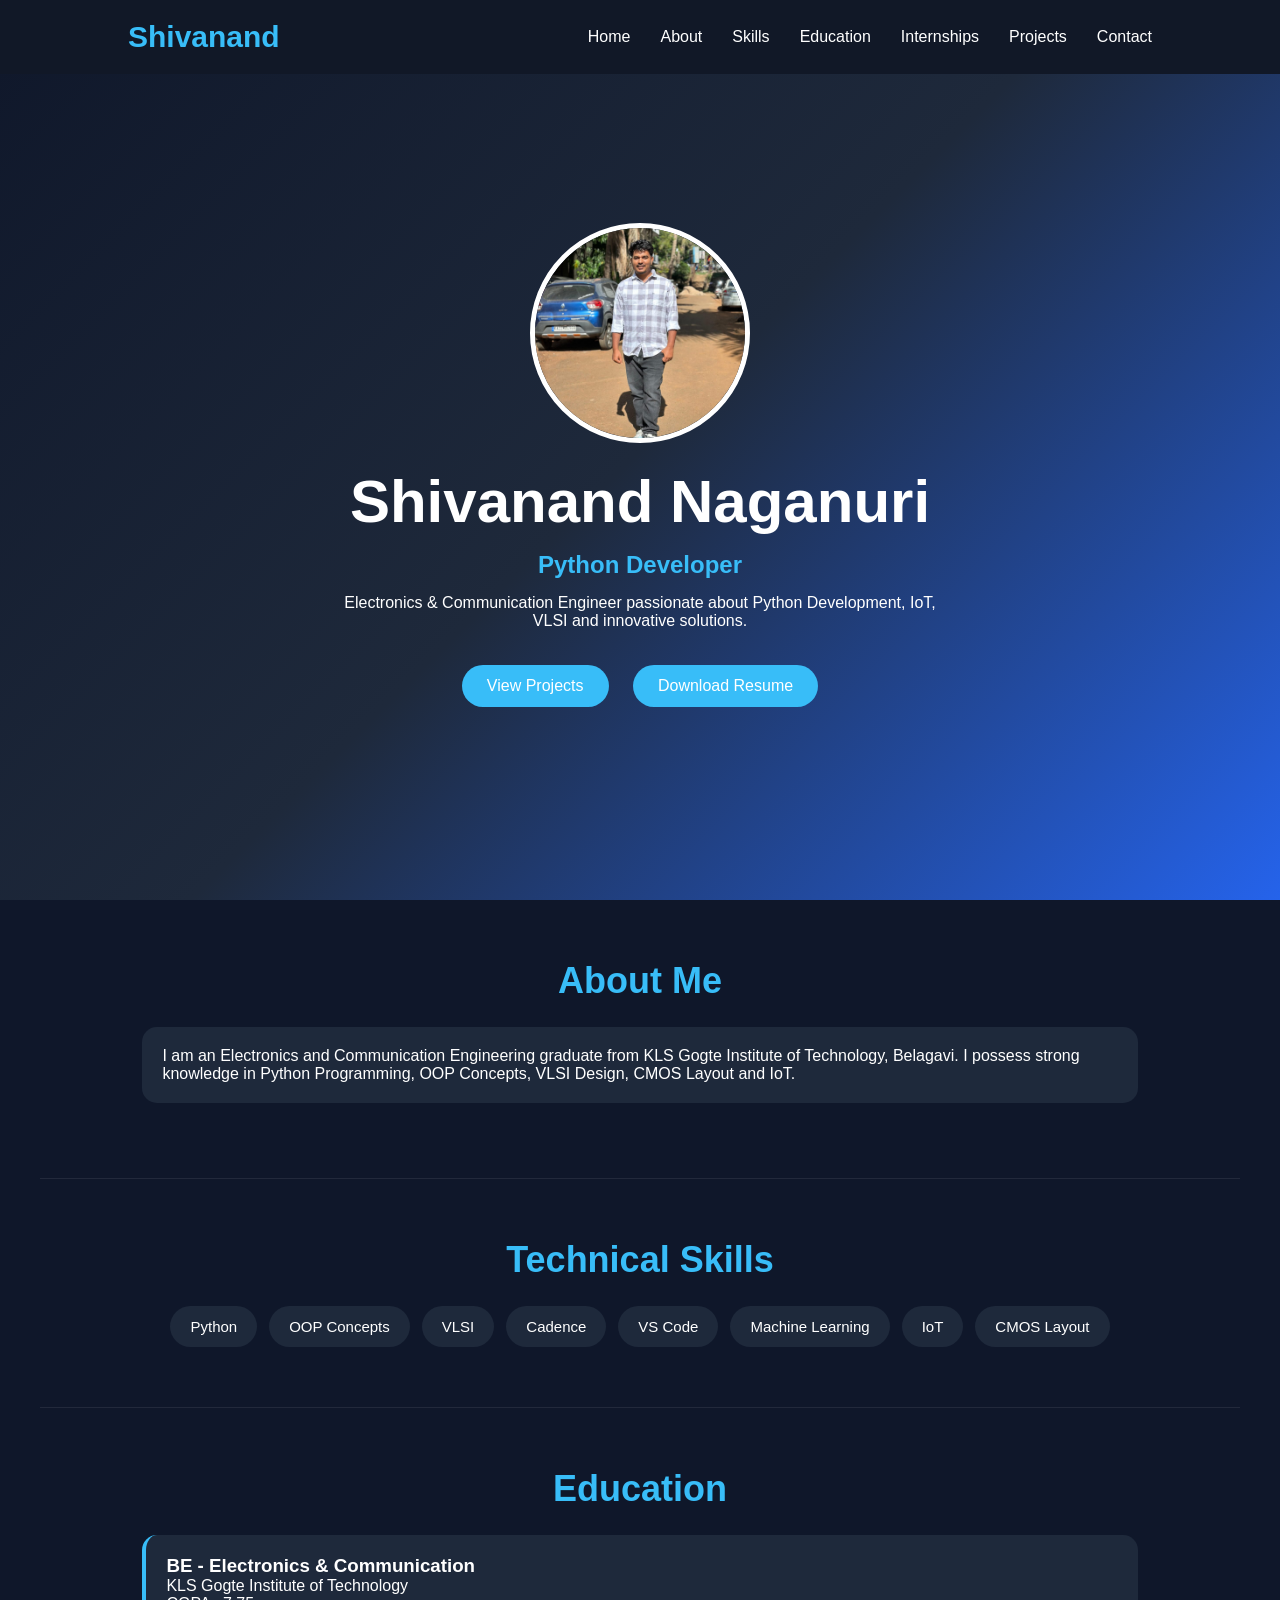
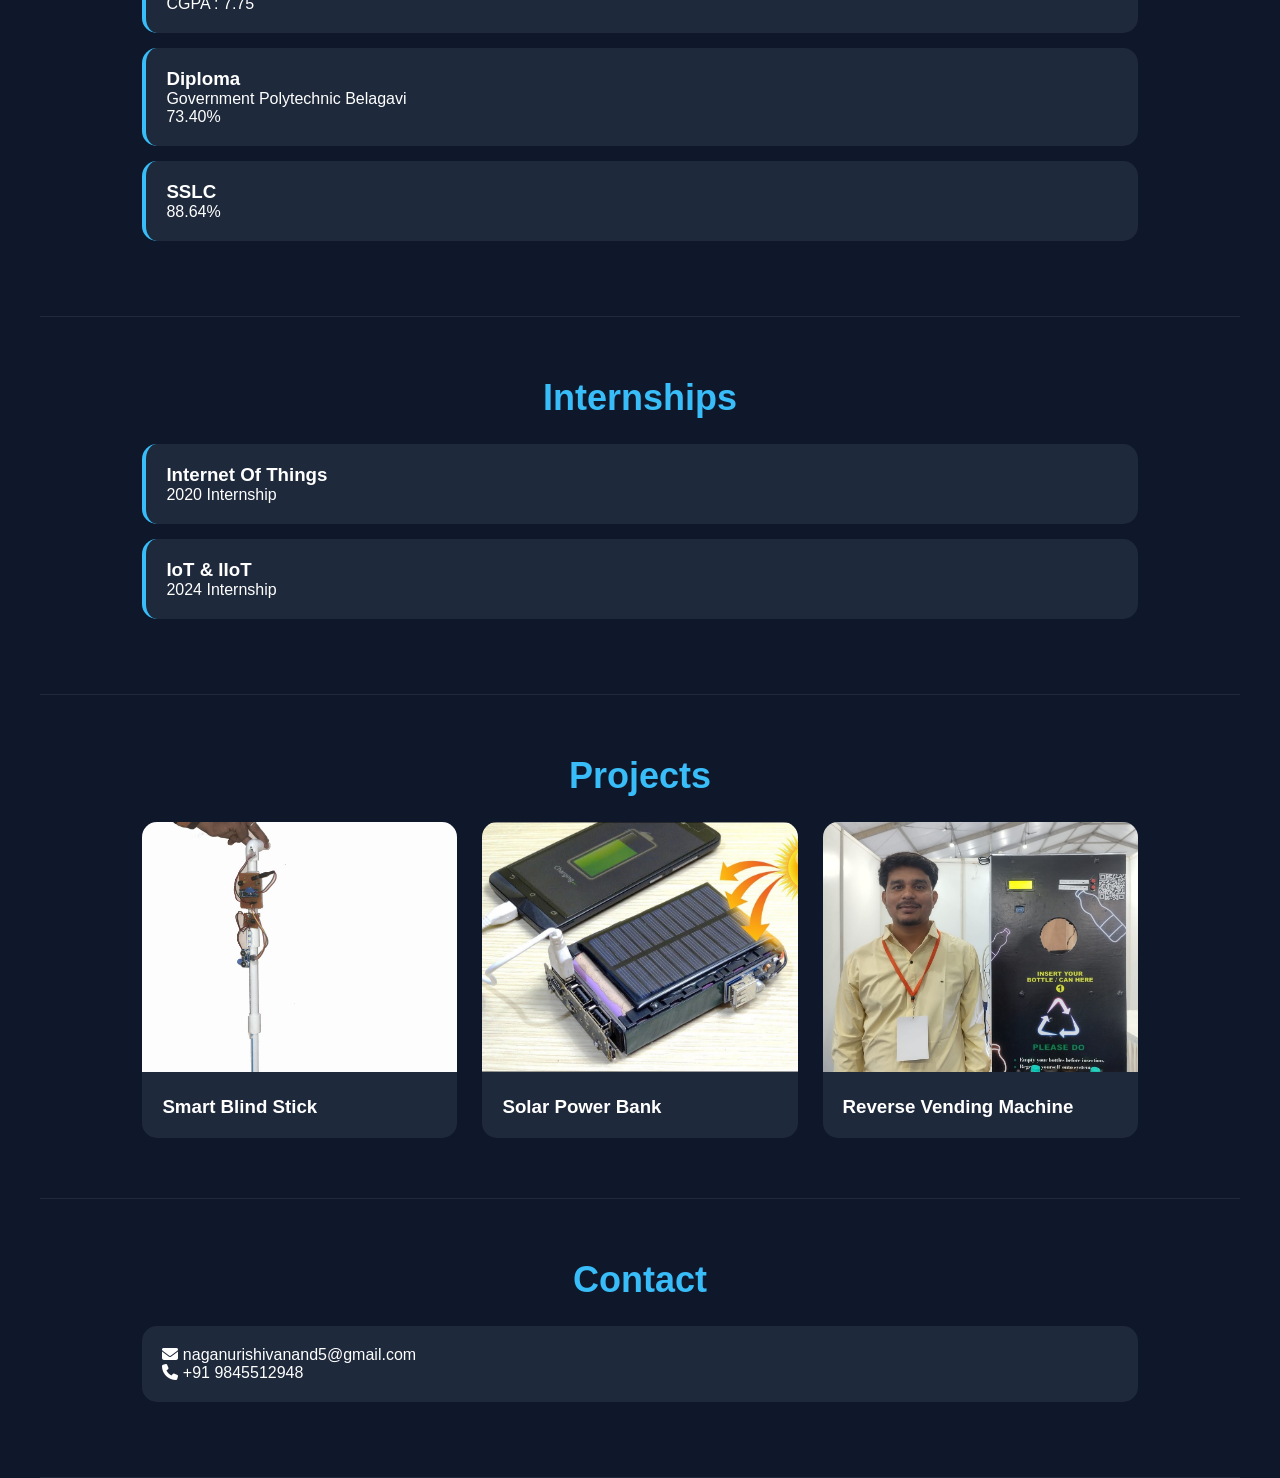
<file: index.html>
<!DOCTYPE html>
<html lang="en">
<head>
<meta charset="UTF-8">
<meta name="viewport" content="width=device-width, initial-scale=1.0">
<title>Shivanand Naganuri Portfolio</title>

<link rel="stylesheet" href="style.css">

<link rel="stylesheet"
href="https://cdnjs.cloudflare.com/ajax/libs/font-awesome/6.5.1/css/all.min.css">
</head>

<body>

<nav class="navbar">
    
    <div class="logo">Shivanand</div>
    <div class="menu-toggle" id="menu-toggle">
        ☰
    </div>
    
    <ul class="nav-links" id="nav-links">
        <li><a href="#home">Home</a></li>
        <li><a href="#about">About</a></li>
        <li><a href="#skills">Skills</a></li>
        <li><a href="#education">Education</a></li>
        <li><a href="#internships">Internships</a></li>
        <li><a href="#projects">Projects</a></li>
        <li><a href="#contact">Contact</a></li>
    </ul>

</nav>

<section id="home" class="hero">
    
    <div class="hero-content">
        <img src="shivanand.png" class="profile-pic">
        <h1>Shivanand Naganuri</h1>
        <h2>Python Developer</h2>
        <p>
            Electronics & Communication Engineer passionate about
            Python Development, IoT, VLSI and innovative solutions.
        </p>
        
        <div class="hero-buttons">
            <a href="#projects" class="btn">
                View Projects
            </a>
            
            <a href="resume.pdf" download class="btn">
                Download Resume
            </a>
        </div>
    </div>

</section>

<section id="about" class="section">
    <h2>About Me</h2>
    <div class="card">
        <p>
            I am an Electronics and Communication Engineering graduate
            from KLS Gogte Institute of Technology, Belagavi.
            I possess strong knowledge in Python Programming,
            OOP Concepts, VLSI Design, CMOS Layout and IoT.
        </p>
    </div>

</section>

<section id="skills" class="section">
    <h2>Technical Skills</h2>
    <div class="skills">
        <span>Python</span>
        <span>OOP Concepts</span>
        <span>VLSI</span>
        <span>Cadence</span>
        <span>VS Code</span>
        <span>Machine Learning</span>
        <span>IoT</span>
        <span>CMOS Layout</span>
    </div>

</section>

<section id="education" class="section">
    <h2>Education</h2>
    <div class="card">
        <h3>BE - Electronics & Communication</h3>
        <p>KLS Gogte Institute of Technology</p>
        <p>CGPA : 7.75</p>
    </div>
    
    <div class="card">
        <h3>Diploma</h3>
        <p>Government Polytechnic Belagavi</p>
        <p>73.40%</p>
    </div>
    
    <div class="card">
        <h3>SSLC</h3>
        <p>88.64%</p>
    </div>

</section>

<section id="internships" class="section">
    <h2>Internships</h2>
    <div class="card">
        <h3>Internet Of Things</h3>
        <p>2020 Internship</p>
    </div>
    
    <div class="card">
        <h3>IoT & IIoT</h3>
        <p>2024 Internship</p>
    </div>

</section>

<section id="projects" class="section">
    <h2>Projects</h2>
    
    <div class="project-grid">
        <div class="project-card"
            onclick="openProject('blind')">
        
            <img src="imagesblindstick.jpg">
            <h3>Smart Blind Stick</h3>
        </div>
    
        <div class="project-card"
            onclick="openProject('solar')">
    
            <img src="imagespowerbank.jpg">
            <h3>Solar Power Bank</h3>
        </div>

        <div class="project-card"
            onclick="openProject('vending')">
            <img src="imagesvendingmachine.jpg">
            <h3>Reverse Vending Machine</h3>
        </div>

    </div>

</section>

<section id="contact" class="section">
    <h2>Contact</h2>
    <div class="card">
        <p>
            <i class="fa-solid fa-envelope"></i>
            naganurishivanand5@gmail.com
        </p>
        
        <p>
            <i class="fa-solid fa-phone"></i>
            +91 9845512948
        </p>
    </div>

</section>

<div id="projectModal" class="modal">
    <div class="modal-content">
        <span class="close"
        onclick="closeProject()">&times;</span>
        <h2 id="projectTitle"></h2>
        <p id="projectDescription"></p>
    </div>

</div>

<script src="script.js"></script>

</body>
</html>
</file>
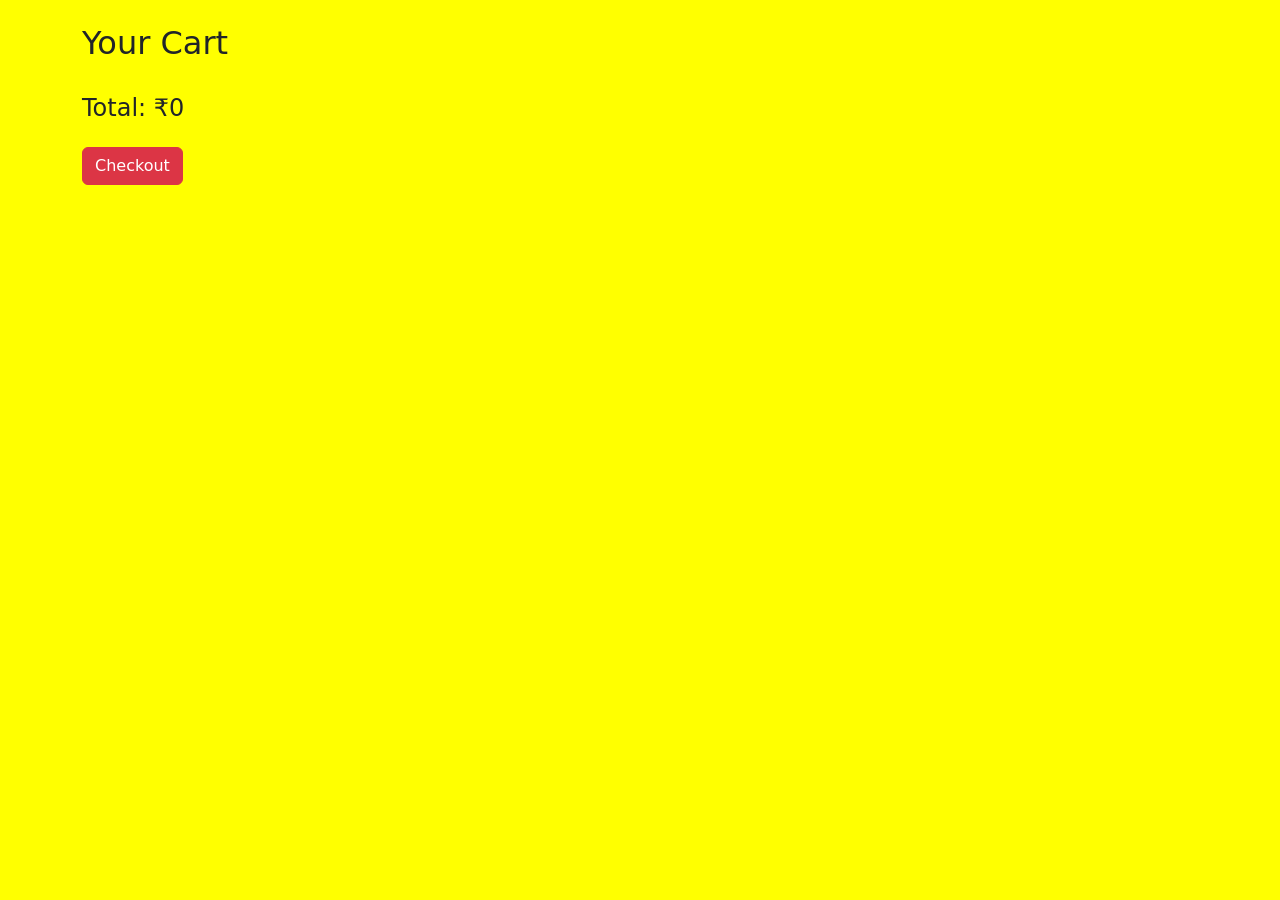
<file: food/cart.html>
<!DOCTYPE html>
<html>
<head>
  <title>Cart</title>

  <link href="https://cdn.jsdelivr.net/npm/bootstrap@5.3.3/dist/css/bootstrap.min.css" rel="stylesheet">
  <link rel="stylesheet" href="css/style.css">
</head>

<body>

<div class="container my-4">
  <h2>Your Cart</h2>

  <ul id="cartItems" class="list-group my-3"></ul>

  <h4>Total: ₹<span id="total">0</span></h4>

  <a href="checkout.html" class="btn btn-danger mt-3">Checkout</a>
</div>

<script src="js/script.js"></script>
</body>
</html>
</file>
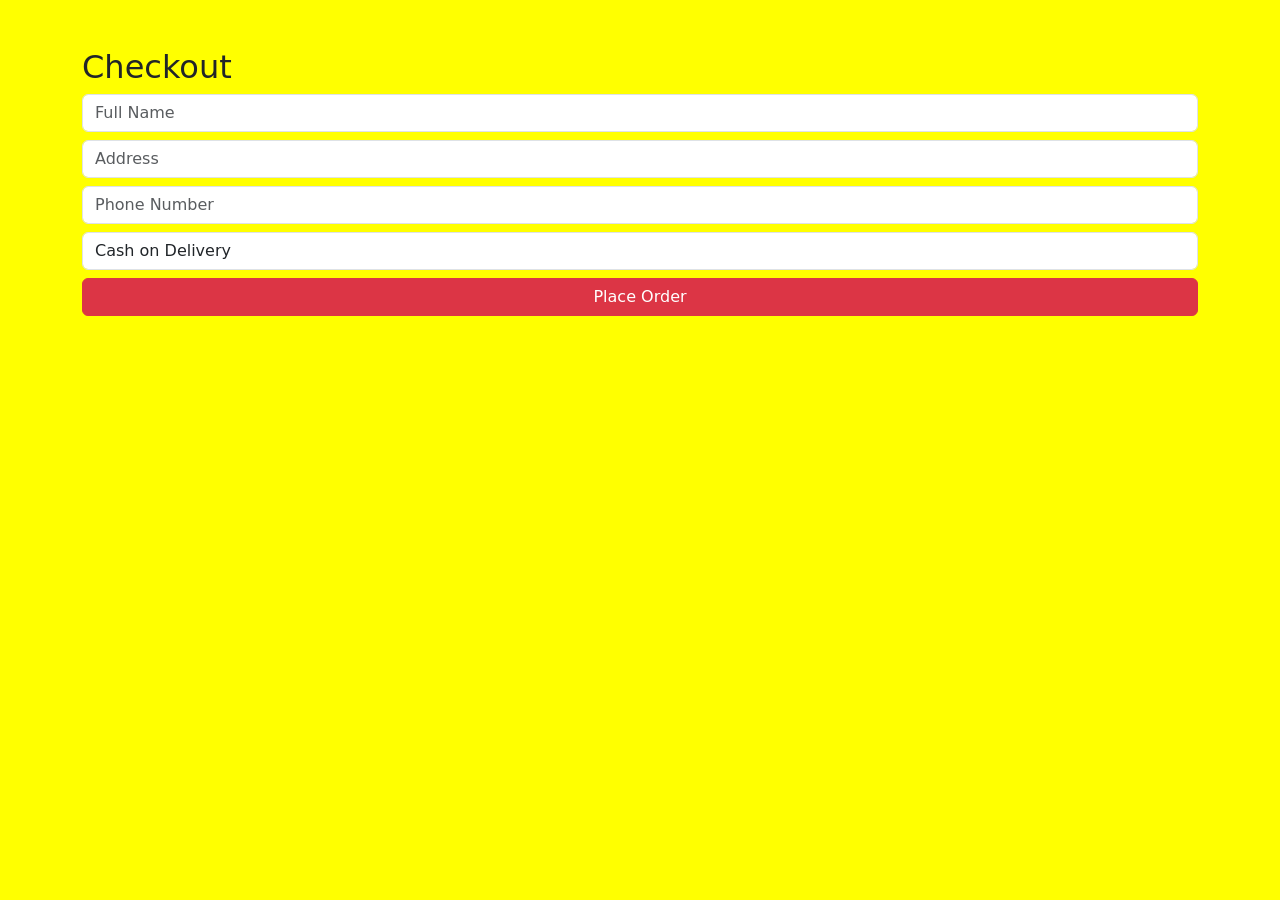
<file: food/checkout.html>
<!DOCTYPE html>
<html>
<head>
  <title>Checkout</title>

  <link href="https://cdn.jsdelivr.net/npm/bootstrap@5.3.3/dist/css/bootstrap.min.css" rel="stylesheet">
  <link rel="stylesheet" href="css/style.css">
</head>

<body>

<div class="container my-5">
  <h2>Checkout</h2>

  <input class="form-control my-2" placeholder="Full Name">
  <input class="form-control my-2" placeholder="Address">
  <input class="form-control my-2" placeholder="Phone Number">

  <select class="form-control my-2">
    <option>Cash on Delivery</option>
    <option>UPI Payment</option>
  </select>

  <button class="btn btn-danger w-100">Place Order</button>
</div>

</body>
</html>
</file>
<file: style.css>
*{
margin:0;
padding:0;
box-sizing:border-box;
font-family:'Segoe UI',sans-serif;
}

html{
scroll-behavior:smooth;
}

.section{
    max-width:1200px;
    margin:auto;
    padding:60px 20px;
}

#education .card,
#internships .card{
    border-left:4px solid #38bdf8;
}

.section{
    border-bottom:1px solid rgba(255,255,255,0.08);
}

body{
background:#0f172a;
color:white;
}

.navbar{
position:fixed;
top:0;
width:100%;
display:flex;
justify-content:space-between;
align-items:center;
padding:20px 10%;
background:#111827;
z-index:1000;
}

.logo{
font-size:30px;
font-weight:bold;
color:#38bdf8;
}

.nav-links{
display:flex;
list-style:none;
gap:30px;
}

.nav-links a{
text-decoration:none;
color:white;
font-weight:500;
}

.nav-links a:hover{
color:#38bdf8;
}

.hero{
height:100vh;
display:flex;
justify-content:center;
align-items:center;
text-align:center;
background:linear-gradient(
135deg,
#0f172a,
#1e293b,
#2563eb
);
}

.hero{
min-height:100vh;
padding:120px 20px 80px;
display:flex;
align-items:center;
justify-content:center;
text-align:center;
}

.profile-pic{
width:220px;
height:220px;
border-radius:50%;
object-fit:cover;
border:5px solid white;
margin-bottom:20px;
}

.hero h1{
font-size:60px;
}

.hero h2{
color:#38bdf8;
margin:15px 0;
}

.hero p{
max-width:600px;
margin:auto;
}

.hero-buttons{
margin-top:25px;
}

.btn{
display:inline-block;
padding:12px 25px;
margin:10px;
background:#38bdf8;
color:white;
text-decoration:none;
border-radius:30px;
}

.section{
padding:60px 8%;
}

.section h2{
text-align:center;
margin-bottom:25px;
font-size:36px;
color:#38bdf8;
}

.card{
background:#1e293b;
padding:20px;
border-radius:15px;
margin-bottom:15px;
transition:0.3s;
}

.card:hover{
transform:translateY(-5px);
}

.skills{
display:flex;
flex-wrap:wrap;
justify-content:center;
gap:12px;
margin-top:15px;
}

.skills span{
background:#1e293b;
padding:12px 20px;
border-radius:25px;
font-size:15px;
transition:0.3s;
}

.skills span:hover{
background:#38bdf8;
transform:scale(1.05);
}

.project-grid{
display:grid;
grid-template-columns:
repeat(auto-fit,minmax(300px,1fr));
gap:25px;
}

.project-card{
background:#1e293b;
border-radius:15px;
overflow:hidden;
cursor:pointer;
transition:0.4s;
}

.project-card:hover{
transform:translateY(-10px);
}

.project-card img{
width:100%;
height:250px;
object-fit:cover;
}

.project-card h3{
padding:20px;
}

.modal{
display:none;
position:fixed;
top:0;
left:0;
width:100%;
height:100%;
background:rgba(0,0,0,.8);
}

.modal-content{
    background:white;
    color:black;
    width:80%;
    max-width:1000px;
    max-height:85vh;
    overflow-y:auto;
    padding:30px;
    margin:40px auto;
    border-radius:15px;
}

.modal-content h3{
    color:#2563eb;
    margin-top:20px;
    margin-bottom:10px;
}

.modal-content ul,
.modal-content ol{
    margin-left:25px;
    line-height:1.8;
}

.modal-content p{
    line-height:1.8;
}

.modal-content pre{
    background:#f4f4f4;
    padding:15px;
    border-radius:10px;
    overflow-x:auto;
    margin-top:10px;
}

.close{
font-size:30px;
float:right;
cursor:pointer;
}

/* Mobile Menu */

.menu-toggle{
display:none;
font-size:30px;
cursor:pointer;
color:white;
}

/* Mobile Responsive */

@media(max-width:768px){

.menu-toggle{
display:block;
}

.nav-links{
position:fixed;
top:60px;
right:-100%;
width:250px;
height:100vh;
background:#1e293b;
flex-direction:column;
padding-top:40px;
gap:25px;
text-align:center;
transition:0.4s;
}

.nav-links.active{
right:0;
}

.nav-links li{
width:100%;
}

.nav-links a{
display:block;
padding:12px;
font-size:18px;
}

.hero h1{
font-size:35px;
}

.hero h2{
font-size:22px;
}

.profile-pic{
width:150px;
height:150px;
}

.project-grid{
grid-template-columns:1fr;
}

.modal-content{
width:95%;
}
}
</file>
<file: food/css/style.css>
body {
  background: yellow !important;
}
.hero {
  height: 300px;
  background: url('../images/hero.jpg') center/cover;
  text-shadow: 2px 2px 10px black;
}

.card img {
  height: 200px;
  object-fit: cover;
}
</file>
